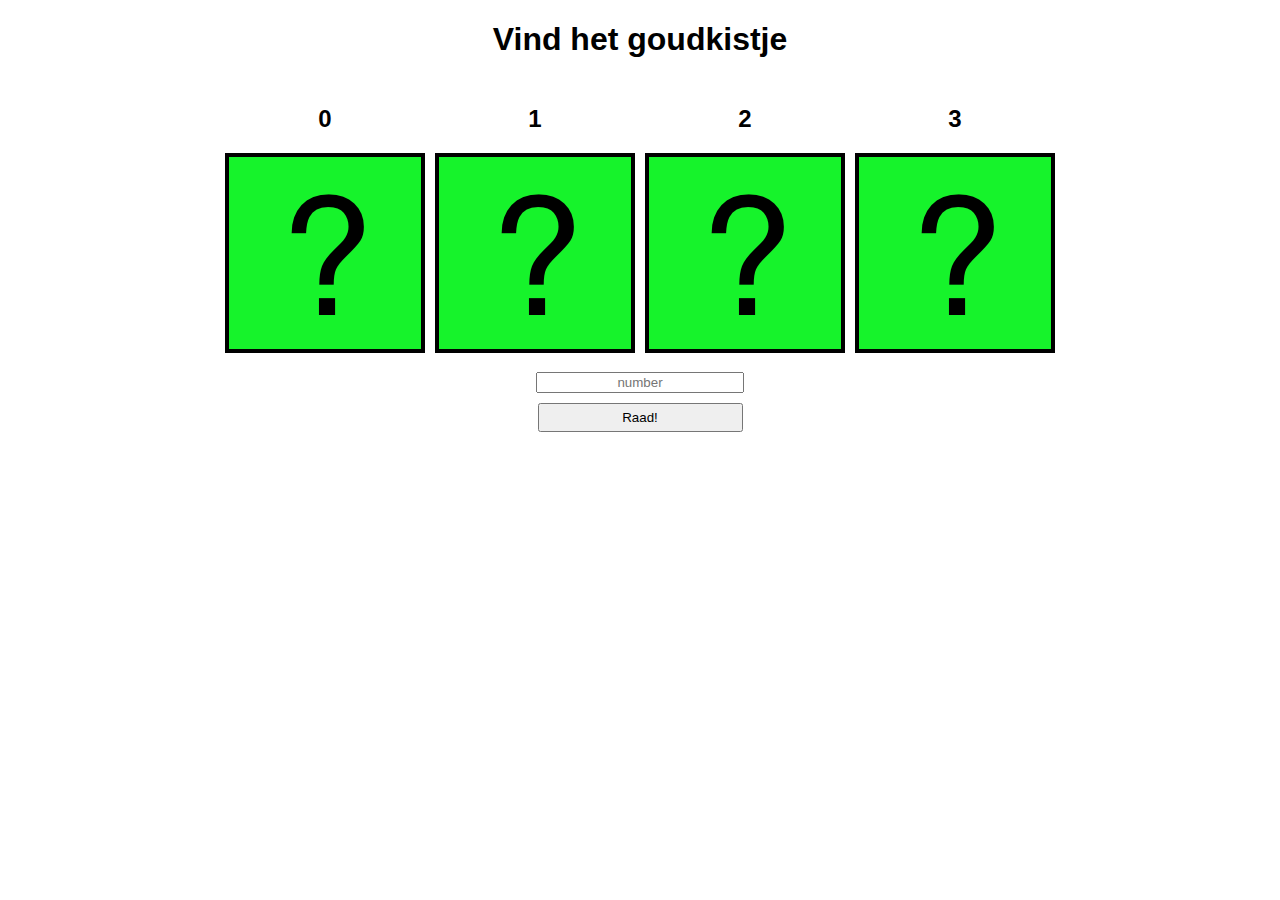
<file: goudkistje-start/index.html>
<!DOCTYPE html>
<html lang="nl">
<head>
    <meta charset="utf-8"/>
    <title>Vind het goudkistje</title>
    <link rel="stylesheet" type="text/css" href="css/style.css">
    <script type="text/javascript" src="./js/main.js" defer></script>
</head>
<body>
<h1>Vind het goudkistje</h1>
<div id="alert">

</div>
<div id="playing-field"></div>

<form id="play-form" action="#" method="post">
    <input type="text" id="guess-number" name="number" placeholder="number"/>
    <input type="submit" value="Raad!" name="button"/>
</form>
</body>
</html>
</file>
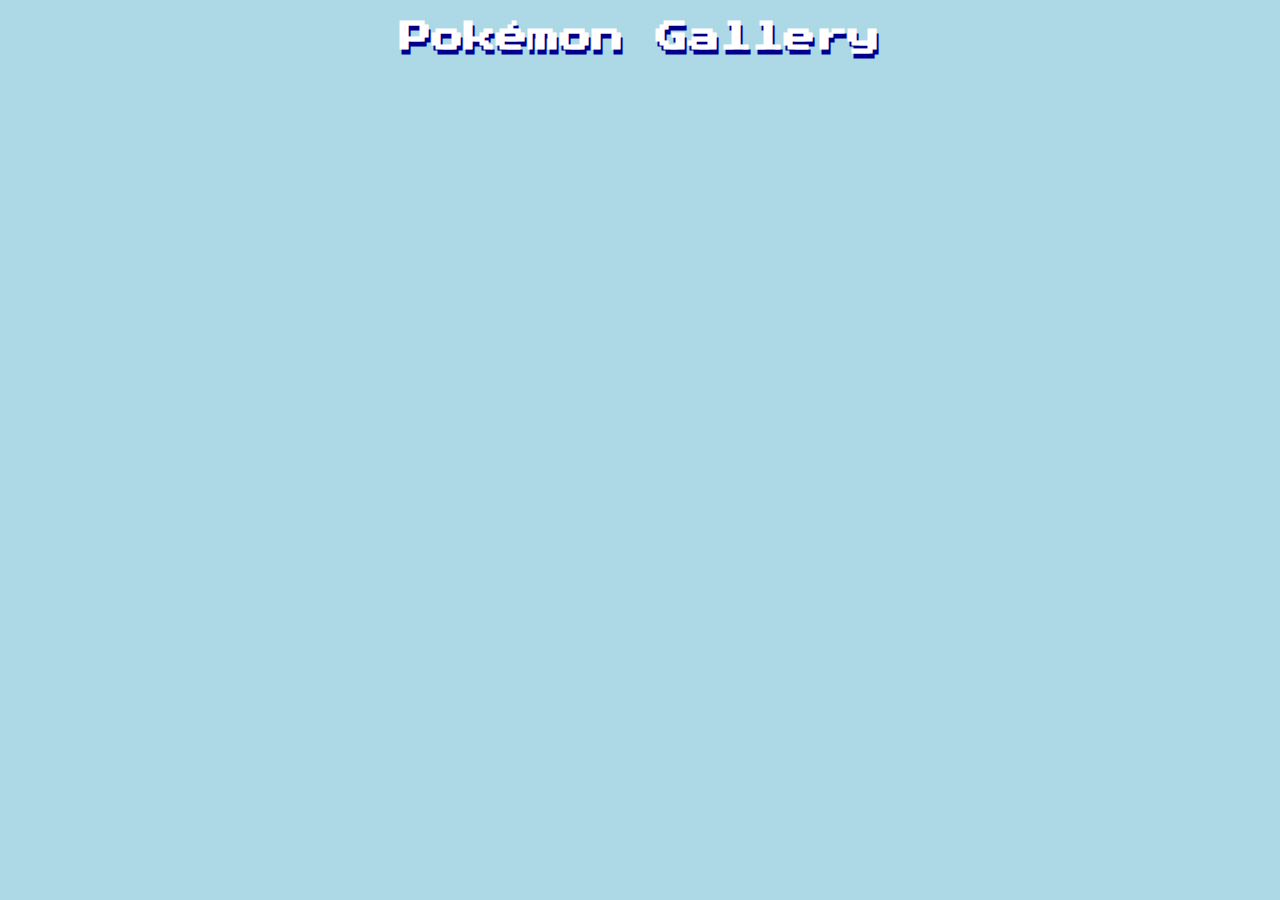
<file: pokemon-start/index.html>
<!DOCTYPE html>
<html lang="nl">
<head>
    <meta charset="utf-8"/>
    <title>Pokémon Gallery</title>
    <link rel="stylesheet" type="text/css" href="css/style.css">
    <script type="text/javascript" src="js/main.js" defer></script>
</head>
<body>
<h1 class="main-title">Pokémon Gallery</h1>
<section id="pokemon-gallery">

</section>

<dialog class="modal" id="pokemon-detail">
    <div class="modal-content"></div>
    <button class="modal-close">❌</button>
</dialog>
</body>
</html>
</file>
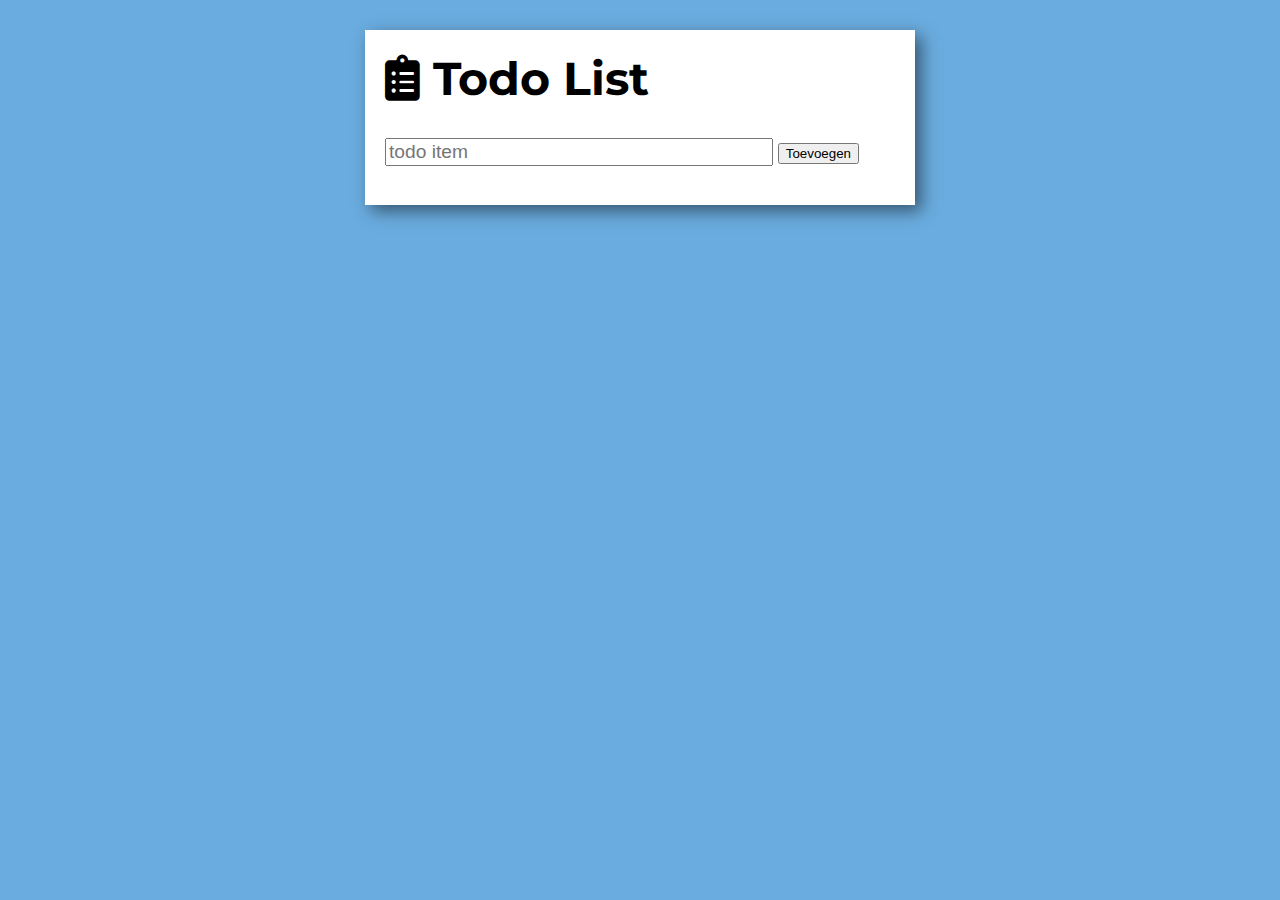
<file: todolist-start/index.html>
<!DOCTYPE html>
<html lang="en">
<head>
    <meta charset="UTF-8">
    <meta http-equiv="X-UA-Compatible" content="IE=edge">
    <meta name="viewport" content="width=device-width, initial-scale=1.0">
    <title>Todo list</title>
    <link rel="preconnect" href="https://fonts.gstatic.com">
    <link href="https://fonts.googleapis.com/css2?family=Handlee&family=Montserrat:wght@300&display=swap" rel="stylesheet">
    <link rel="stylesheet" href="https://cdnjs.cloudflare.com/ajax/libs/font-awesome/5.15.2/css/all.min.css">
    <link rel="stylesheet" href="css/style.css">
    <script type="text/javascript" src="js/main.js" defer></script>
</head>
<body>
<section id="main">
    <div id="todolist">
        <h1><i class="fas fa-clipboard-list"></i> Todo List</h1>
        <form id="todo-form">
            <input type="text" placeholder="todo item" name="todo" id="todo-field"/>
            <input type="submit" value="Toevoegen"/>
        </form>
        <ul id="list"></ul>
    </div>
</section>
</body>
</html>
</file>
<file: goudkistje-start/css/style.css>
body {
    margin: 0;
    padding: 0;
    font-family: sans-serif;
}

h1, h2 {
    text-align: center;
}

#playing-field {
    display: flex;
    align-items: center;
    justify-content: center;
    flex-wrap: wrap;
}

.playing-card {
    margin: 5px;
    width: 200px;
}

input, button {
    width: 200px;
    text-align: center;
    display: block;
    margin: 10px auto;
}

#alert {
    text-align: center;
}

#alert button {
    width: 75px;
    display: inline-block;
    margin-left: 10px;
}

input[type="submit"] {
    padding: 5px;
    width: 205px;
}
</file>
<file: pokemon-start/css/style.css>
@import url('https://fonts.googleapis.com/css2?family=Press+Start+2P&display=swap');

body {
    margin: 0;
    padding: 0;
    font-family: Arial, Helvetica, sans-serif;
    background-color: lightblue;
}

h1.main-title {
    text-align: center;
    font-family: 'Press Start 2P', sans-serif;
    text-shadow: darkblue 2px 5px;
    color: white;
}

h2 {
    background-color: white;
    padding: 4px;
    text-transform: capitalize;
    color: rgba(14, 14, 42, 0.7);
}

h2 span {
    background-color: darkgreen;
    color: white;
    font-size: 0.9em;
    padding: 4px;
    border-radius: 12px;
}

#pokemon-gallery {
    max-width: 1200px;
    margin: 0 auto 1rem;
    display: grid;
    grid-gap: 1rem;
    grid-template-columns: repeat(auto-fit, minmax(180px, 1fr));
    justify-items: center;
}

#pokemon-gallery.dialog-open {
    filter: blur(10px);
}

.pokemon-card {
    margin: 5px;
    width: 180px;
    text-align: center;
    box-shadow: 0 4px 8px 0 rgba(0, 0, 0, 0.2);
    transition: 0.3s;
    background-color: rgba(255, 255, 255, 0.5);
    border: 5px solid white;
    border-radius: 10px;
    cursor: pointer;
    transform-origin: center;
}

.pokemon-card:hover {
    box-shadow: 0 8px 16px 0 rgba(0, 0, 0, 0.4);
    transform: scale(1.1);
}

.pokemon-card h2 {
    font-size: 18px;
    margin-bottom: 0.5rem;
}

.pokemon-card img {
    width: 100%;
}

.pokemon-card button {
    width: 100%;
    cursor: pointer;
    border: 0;
    padding: 0.5rem;
    margin-top: 0.5rem;
    font-weight: bold;
}

.error {
    text-align: center;
    color: red;
}

.modal {
    opacity: 0;
    transition: all 0.7s ease;
    display: flex;
    align-items: flex-start;
    justify-content: center;
    border: none;
    border-radius: 16px;
    padding: 0px;
    box-shadow: 0 16px 22px 0 rgba(0, 0, 0, 0.6);
}

.modal[open] {
    opacity: 1;
    transition-delay: 0s;
}

.modal::backdrop {
    background-color: rgba(0, 0, 0, 0.5);
}

.modal-close {
    position: absolute;
    top: 5px;
    right: 5px;
    outline: none;
    appearance: none;
    color: goldenrod;
    background: none;
    border: 0;
    font-weight: bold;
    font-size: 22px;
    cursor: pointer;
}

.modal-content h1 {
    margin: 0;
    padding: 20px;
    background-color: rgb(43, 123, 73);
    color: white;
    text-transform: capitalize;
}

.modal-content img {
    width: 300px;
}

/* shiny shiny */
.modal-content::after {
    content: "";
    position: absolute;
    display: block;
    width: 100%;
    height: 100%;
    left: 0;
    top: 0;
    background-image: linear-gradient(0deg, rgba(255, 255, 255, 0) 0%, rgba(255, 255, 255, 0.4) 52%, rgba(255, 255, 255, 0) 100%);
    animation: shiny-animation 5s ease-in-out infinite alternate;
    background-position-y: 0px;
}

@keyframes shiny-animation {
    0% {
        background-position-y: 0px;
    }

    100% {
        background-position-y: 600px;
    }
}
</file>
<file: todolist-start/css/style.css>
body {
    font-family: 'Montserrat', sans-serif;
    font-size: 1.2em;
    background-color: rgb(106, 172, 223);
    margin: 0;
    padding: 0;
}

h1 {
    margin-top: 0;
    font-size: 2.4em;
}

div, section {
    box-sizing: border-box;
}

#main {
    margin: 0 auto;
    width: 60vw;
    max-width: 550px;
    margin-top: 30px;
}

#todolist {
    background-color: white;
    padding: 20px;
    box-shadow: 6px 6px 16px rgba(0, 0, 0, 0.5);
}

#todo-field {
    width: calc(98% - 120px);
}

li {
    list-style-type: "⬜️";
    padding-inline-start: 1ch;
    font-family: 'Handlee', cursive;
    font-size: 1.4em;
    margin: 4px 0px;
    cursor: pointer;
}

li.done {
    list-style-type: "✔️";
    text-decoration: line-through;
    opacity:0.4;
    cursor:not-allowed;
}

input[type=text] {
    font-size: 1em;
}

button {
    font-size: 1em;
}

.error {
    border-color: red;
}
</file>
